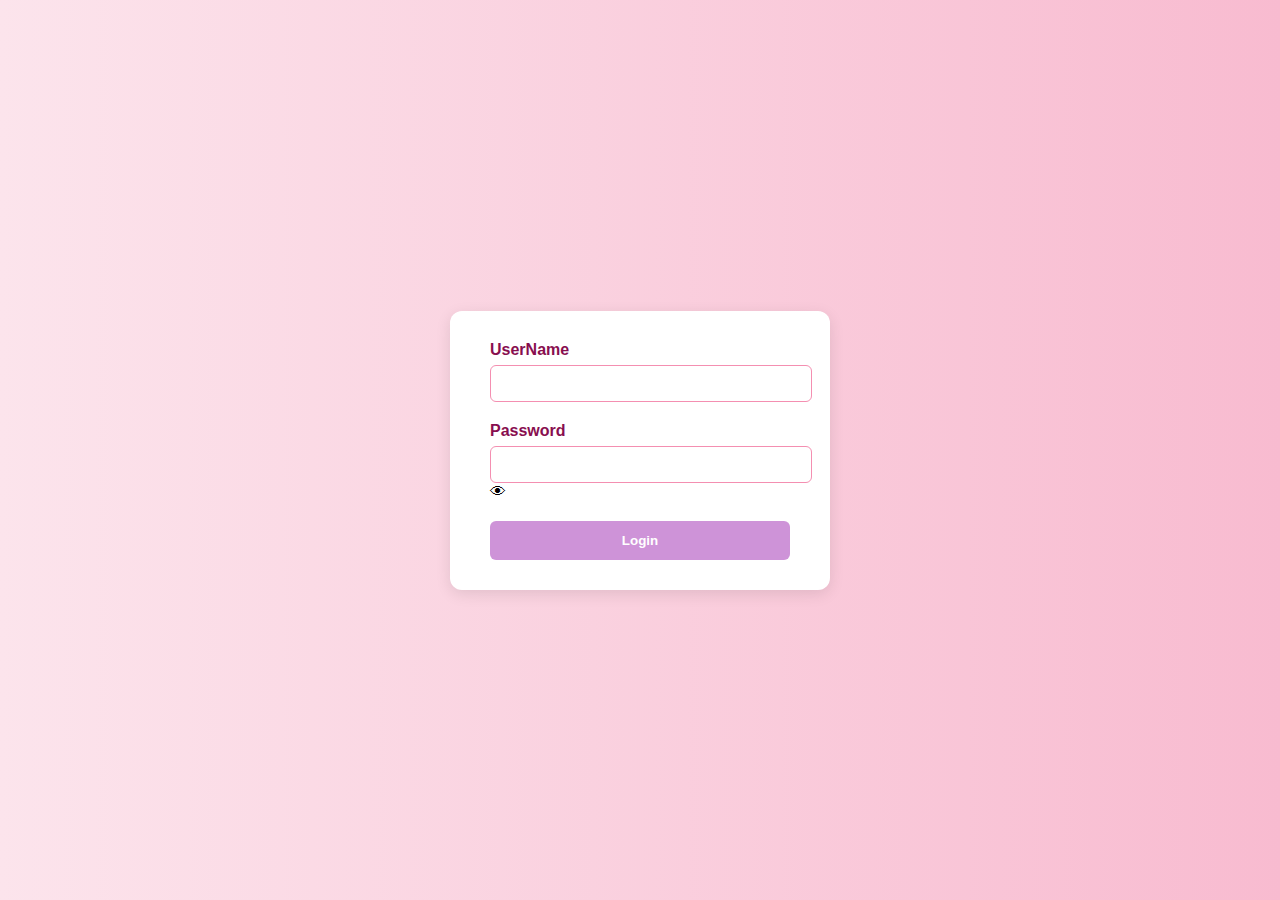
<file: templates/login.html>
<!DOCTYPE html>
<html lang="en">
<head>
    <meta charset="UTF-8">
    <meta name="viewport" content="width=device-width, initial-scale=1.0">
    <link rel="stylesheet" href="../static/login.css">
    <title>Welcome</title>
</head>
<body>
    <form action="/login" method="post">
        <div>
            <label for="user">UserName</label>
            <input type="text" id="user" name="user">
        </div>
        <div>
            <label for="pasa">Password</label>
            <input type="password" id="pass" name="pass">
            <span onclick="switchPass()">👁</span>
        </div>
        <button type="submit">Login</button>
    </form>
    <script>
        function switchPass() {
            ele = document.getElementById("pass");
            if (ele.type == "password")
            {
                ele.type = "text";
            }
            else {
                ele.type = "password";
            }
        }
    </script>
</body>
</html>
</file>
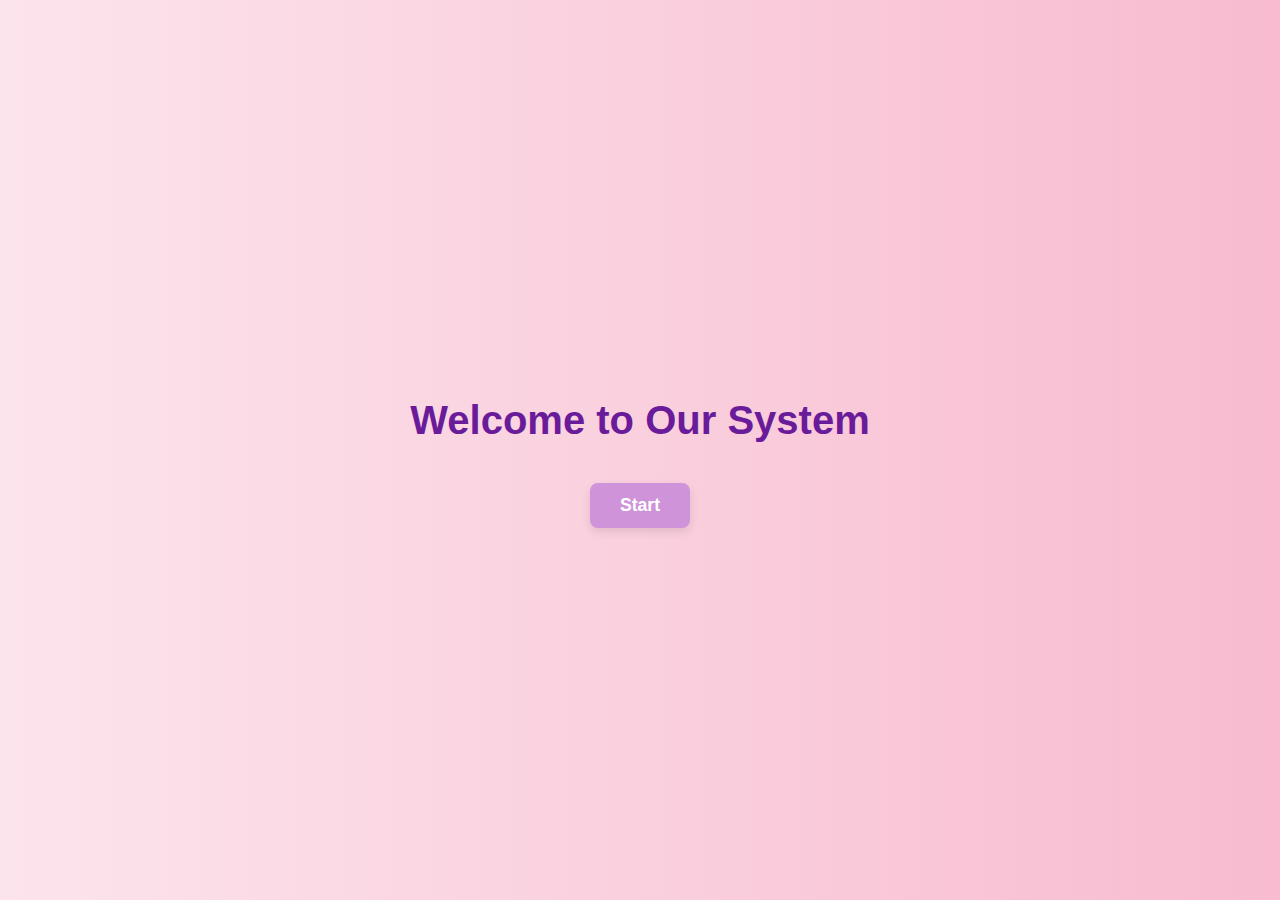
<file: templates/welcome.html>
<!DOCTYPE html>
<html lang="en">
<head>
    <meta charset="UTF-8">
    <meta name="viewport" content="width=device-width, initial-scale=1.0">
    <title>Document</title>
    <link rel="stylesheet" href="../static/welcome.css">
</head>
<body>
    <h1>Welcome to Our System</h1>
    <a href="/login">Start</a>
</body>
</html>
</file>
<file: static/login.css>
body {
    margin: 0;
    font-family: 'Segoe UI', sans-serif;
    height: 100vh;
    background: linear-gradient(to right, #fce4ec, #f8bbd0); /* pink gradient */
    display: flex;
    justify-content: center;
    align-items: center;
    animation: fadeIn 1s ease-in;
}

form {
    background: white;
    padding: 30px 40px;
    border-radius: 12px;
    box-shadow: 0 4px 15px rgba(0, 0, 0, 0.1);
    width: 300px;
    animation: slideUp 0.6s ease-out;
}

form div {
    margin-bottom: 20px;
}

label {
    display: block;
    font-weight: bold;
    margin-bottom: 6px;
    color: #880e4f; /* Deep pink */
}

input {
    width: 100%;
    padding: 10px;
    border: 1px solid #f48fb1;
    border-radius: 6px;
    outline: none;
    transition: border-color 0.3s;
}

input:focus {
    border-color: #ba68c8;
    box-shadow: 0 0 5px #ce93d8;
}

button {
    width: 100%;
    padding: 12px;
    background-color: #ce93d8;
    border: none;
    color: white;
    font-weight: bold;
    border-radius: 6px;
    cursor: pointer;
    transition: background-color 0.3s ease;
}

button:hover {
    background-color: #ba68c8;
}

@keyframes fadeIn {
    from { opacity: 0; }
    to { opacity: 1; }
}

@keyframes slideUp {
    from {
        opacity: 0;
        transform: translateY(30px);
    }
    to {
        opacity: 1;
        transform: translateY(0);
    }
}
</file>
<file: static/welcome.css>
body {
    margin: 0;
    font-family: 'Segoe UI', sans-serif;
    height: 100vh;
    background: linear-gradient(to right, #fce4ec, #f8bbd0);
    display: flex;
    flex-direction: column;
    justify-content: center;
    align-items: center;
    animation: fadeIn 1s ease-in;
}

h1 {
    color: #6a1b9a;
    font-size: 2.5em;
    margin-bottom: 40px;
    text-align: center;
    animation: slideDown 0.7s ease-out;
}

a {
    padding: 12px 30px;
    background-color: #ce93d8;
    color: white;
    text-decoration: none;
    border-radius: 8px;
    font-weight: bold;
    font-size: 1.1em;
    transition: background-color 0.3s ease, transform 0.2s ease;
    box-shadow: 0 4px 10px rgba(0,0,0,0.1);
    animation: fadeInUp 0.9s ease-out;
}

a:hover {
    background-color: #ba68c8;
    transform: translateY(-2px);
}

/* Animations */
@keyframes fadeIn {
    from { opacity: 0; }
    to { opacity: 1; }
}

@keyframes slideDown {
    from { transform: translateY(-20px); opacity: 0; }
    to { transform: translateY(0); opacity: 1; }
}

@keyframes fadeInUp {
    from { transform: translateY(20px); opacity: 0; }
    to { transform: translateY(0); opacity: 1; }
}
</file>
